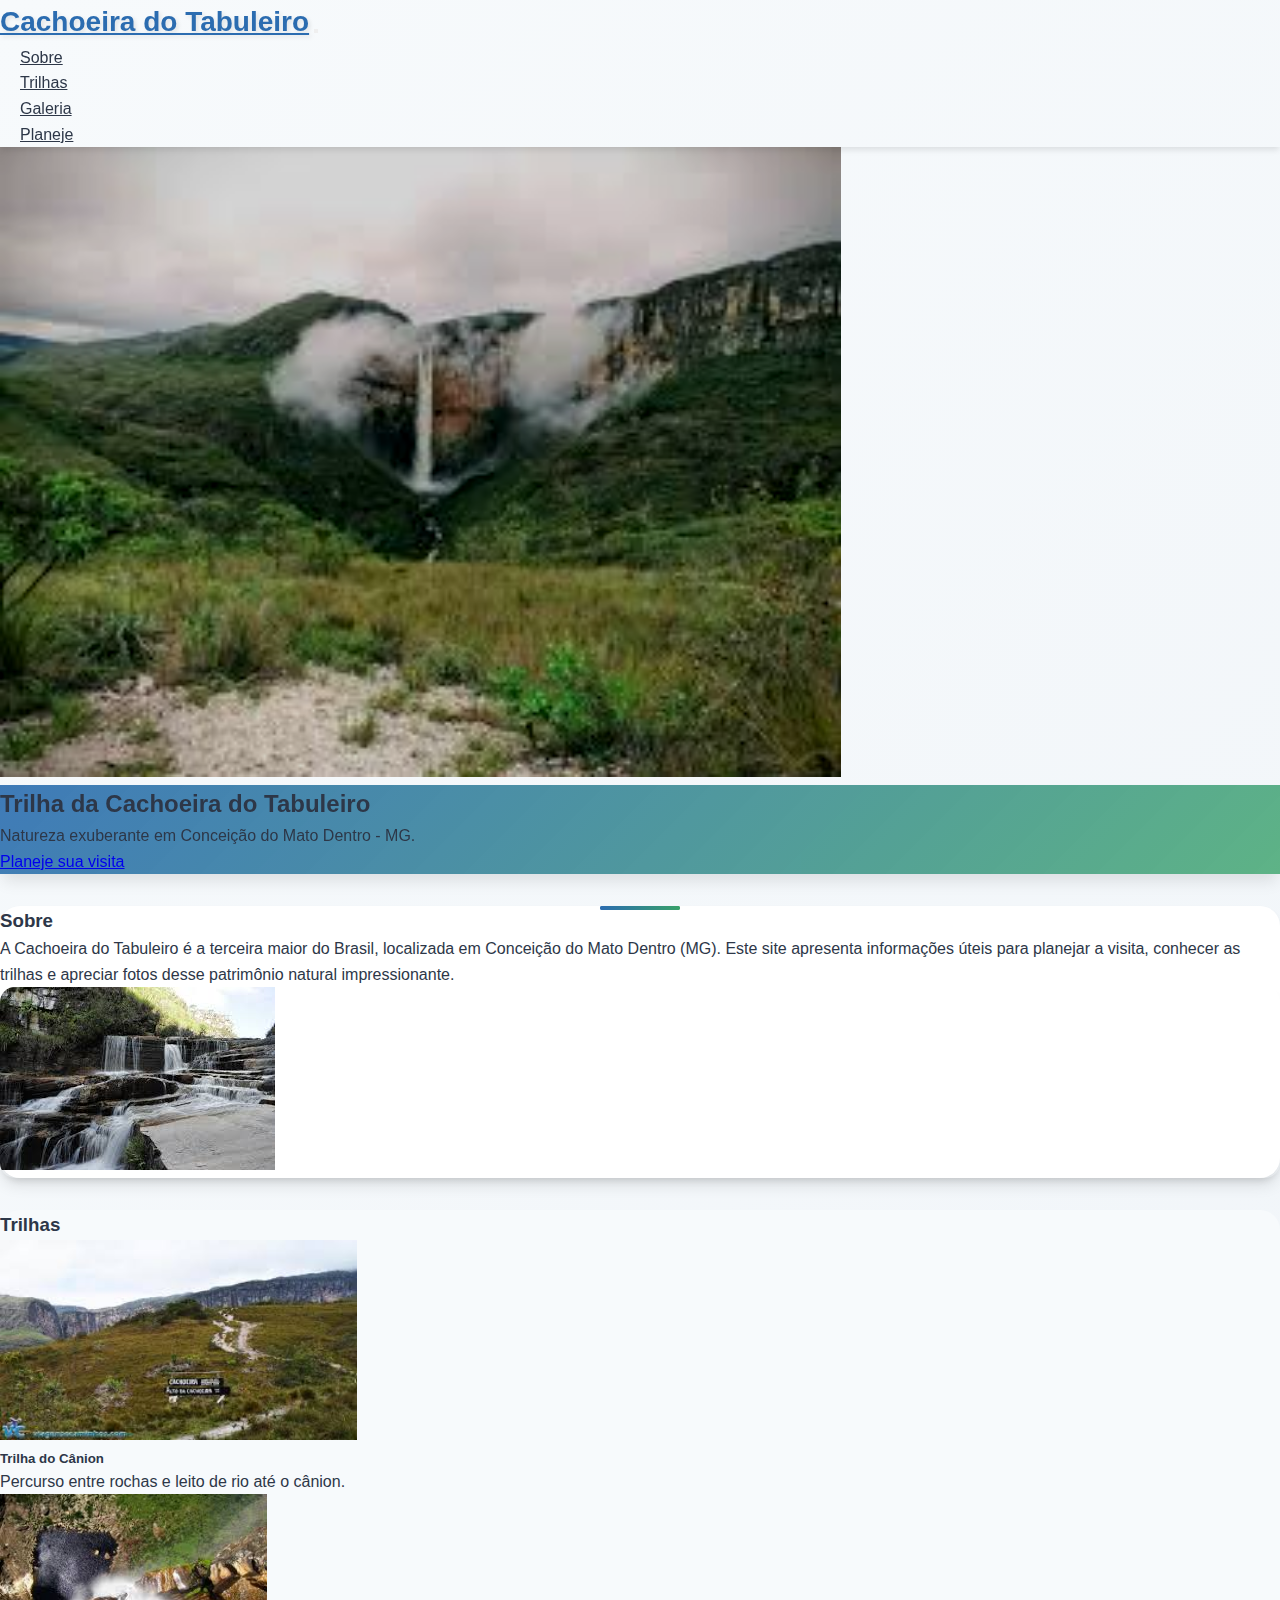
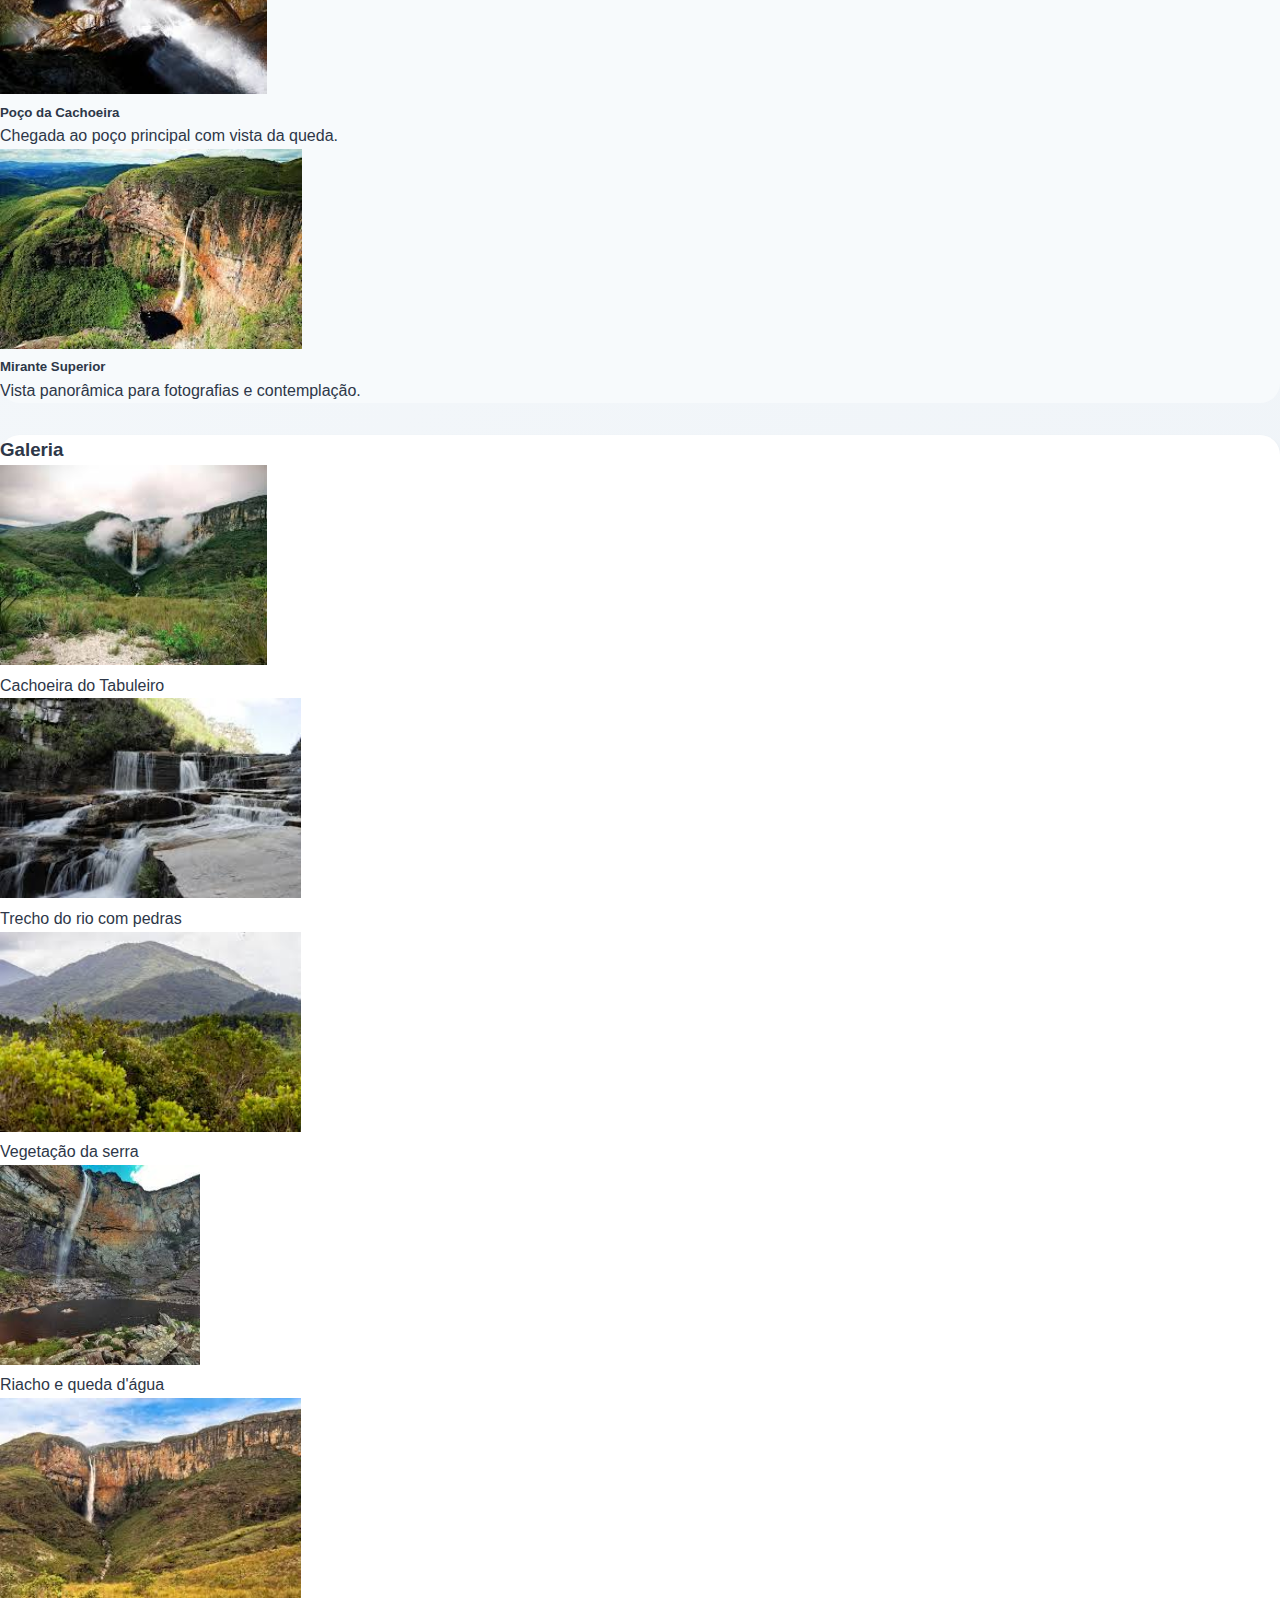
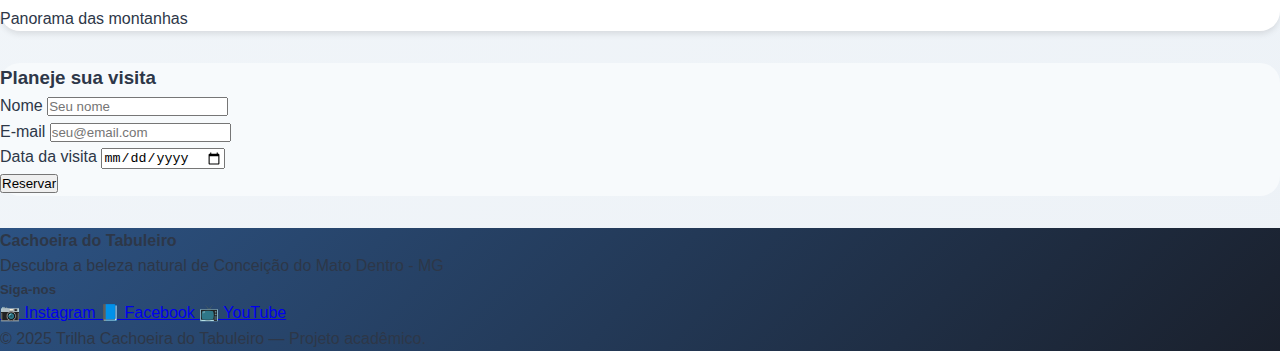
<file: public/index.html>
<!DOCTYPE html>
<html lang="en">
<head>
    <meta charset="UTF-8">
    <meta name="viewport" content="width=device-width, initial-scale=1.0">
    <title>Cachoeira do Tabuleiro</title>
    <!-- Bootstrap CSS -->
    <link href="https://cdn.jsdelivr.net/npm/bootstrap@5.3.2/dist/css/bootstrap.min.css" rel="stylesheet" integrity="sha384-T3c6CoIi6uLrA9TneNEoa7RxnatzjcDSCmG1MXxSR1GAsXEV/Dwwykc2MPK8M2HN" crossorigin="anonymous">
    <link rel="stylesheet" href="style.css">
</head>
<body>
    <header class="site-header" role="banner">
        <nav class="navbar navbar-expand-lg navbar-light bg-white">
            <div class="container">
                <a class="navbar-brand logo" href="#">Cachoeira do Tabuleiro</a>
                <button class="navbar-toggler" type="button" data-bs-toggle="collapse" data-bs-target="#navbarNav" aria-controls="navbarNav" aria-expanded="false" aria-label="Toggle navigation">
                    <span class="navbar-toggler-icon"></span>
                </button>
                <div class="collapse navbar-collapse" id="navbarNav">
                    <ul class="navbar-nav ms-auto">
                        <li class="nav-item">
                            <a class="nav-link" href="#sobre">Sobre</a>
                        </li>
                        <li class="nav-item">
                            <a class="nav-link" href="#trilhas">Trilhas</a>
                        </li>
                        <li class="nav-item">
                            <a class="nav-link" href="#galeria">Galeria</a>
                        </li>
                        <li class="nav-item">
                            <a class="nav-link" href="#planeje">Planeje</a>
                        </li>
                    </ul>
                </div>
            </div>
        </nav>
    </header>

    <main class="site-main" role="main">
        <section class="hero position-relative" aria-label="Destaque">
            <img class="hero__image w-100" src="./fotoDaCachu.jpg" alt="Cachoeira do Tabuleiro">
            <div class="hero__content position-absolute bottom-0 start-0 end-0 p-4">
                <div class="container">
                    <div class="row">
                        <div class="col-lg-6">
                            <h2 class="display-4 fw-bold text-white mb-3">Trilha da Cachoeira do Tabuleiro</h2>
                            <p class="lead text-white mb-4">Natureza exuberante em Conceição do Mato Dentro - MG.</p>
                            <a class="btn btn-warning btn-lg" href="#planeje">Planeje sua visita</a>
                        </div>
                    </div>
                </div>
            </div>
        </section>
        <section id="sobre" class="sobre py-5" aria-label="Sobre o destino">
            <div class="container">
                <div class="row align-items-center">
                    <div class="col-lg-6 mb-4 mb-lg-0">
                        <div class="sobre__texto">
                            <h3 class="display-5 fw-bold text-primary mb-4">Sobre</h3>
                            <p class="lead">
                                A Cachoeira do Tabuleiro é a terceira maior do Brasil, localizada em
                                Conceição do Mato Dentro (MG). Este site apresenta informações úteis
                                para planejar a visita, conhecer as trilhas e apreciar fotos desse
                                patrimônio natural impressionante.
                            </p>
                        </div>
                    </div>
                    <div class="col-lg-6">
                        <div class="sobre__imagem">
                            <img src="./trechoDoRioPedras.jpg" alt="Trecho do rio com pedras na trilha" class="img-fluid rounded shadow">
                        </div>
                    </div>
                </div>
            </div>
        </section>
        <section id="trilhas" class="trilhas py-5" aria-label="Trilhas">
            <div class="container">
                <h3 class="display-5 fw-bold text-center text-primary mb-5">Trilhas</h3>
                <div class="row g-4">
                    <div class="col-lg-4 col-md-6">
                        <div class="card h-100 shadow-sm border-0">
                            <img src="./trilha.jpg" class="card-img-top" alt="Trilha do Cânion" style="height: 200px; object-fit: cover;">
                            <div class="card-body">
                                <h5 class="card-title text-primary">Trilha do Cânion</h5>
                                <p class="card-text">Percurso entre rochas e leito de rio até o cânion.</p>
                            </div>
                        </div>
                    </div>
                    <div class="col-lg-4 col-md-6">
                        <div class="card h-100 shadow-sm border-0">
                            <img src="./poço.jpg" class="card-img-top" alt="Poço da Cachoeira" style="height: 200px; object-fit: cover;">
                            <div class="card-body">
                                <h5 class="card-title text-primary">Poço da Cachoeira</h5>
                                <p class="card-text">Chegada ao poço principal com vista da queda.</p>
                            </div>
                        </div>
                    </div>
                    <div class="col-lg-4 col-md-12">
                        <div class="card h-100 shadow-sm border-0">
                            <img src="./mirante.jpg" class="card-img-top" alt="Mirante Superior" style="height: 200px; object-fit: cover;">
                            <div class="card-body">
                                <h5 class="card-title text-primary">Mirante Superior</h5>
                                <p class="card-text">Vista panorâmica para fotografias e contemplação.</p>
                            </div>
                        </div>
                    </div>
                </div>
            </div>
        </section>
        <section id="galeria" class="galeria py-5" aria-label="Galeria">
            <div class="container">
                <h3 class="display-5 fw-bold text-center text-primary mb-5">Galeria</h3>
                <div class="row g-3">
                    <div class="col-lg-3 col-md-4 col-sm-6">
                        <div class="card border-0 shadow-sm">
                            <img src="./fotoDaCachu.jpg" class="card-img-top" alt="Cachoeira do Tabuleiro" style="height: 200px; object-fit: cover;">
                            <div class="card-body p-2">
                                <p class="card-text small text-muted text-center">Cachoeira do Tabuleiro</p>
                            </div>
                        </div>
                    </div>
                    <div class="col-lg-3 col-md-4 col-sm-6">
                        <div class="card border-0 shadow-sm">
                            <img src="./trechoDoRioPedras.jpg" class="card-img-top" alt="Trecho do rio com pedras" style="height: 200px; object-fit: cover;">
                            <div class="card-body p-2">
                                <p class="card-text small text-muted text-center">Trecho do rio com pedras</p>
                            </div>
                        </div>
                    </div>
                    <div class="col-lg-3 col-md-4 col-sm-6">
                        <div class="card border-0 shadow-sm">
                            <img src="./vegetacaoSerra.jpg" class="card-img-top" alt="Vegetação da serra" style="height: 200px; object-fit: cover;">
                            <div class="card-body p-2">
                                <p class="card-text small text-muted text-center">Vegetação da serra</p>
                            </div>
                        </div>
                    </div>
                    <div class="col-lg-3 col-md-4 col-sm-6">
                        <div class="card border-0 shadow-sm">
                            <img src="./riachoQuedaCachoeira.jpg" class="card-img-top" alt="Riacho e queda d'água" style="height: 200px; object-fit: cover;">
                            <div class="card-body p-2">
                                <p class="card-text small text-muted text-center">Riacho e queda d'água</p>
                            </div>
                        </div>
                    </div>
                    <div class="col-lg-6 col-md-8 col-sm-12">
                        <div class="card border-0 shadow-sm">
                            <img src="./PanoramaMontanha.jpg" class="card-img-top" alt="Panorama das montanhas" style="height: 200px; object-fit: cover;">
                            <div class="card-body p-2">
                                <p class="card-text small text-muted text-center">Panorama das montanhas</p>
                            </div>
                        </div>
                    </div>
                </div>
            </div>
        </section>
        <section id="planeje" class="form-section py-5" aria-label="Planeje sua visita">
            <div class="container">
                <div class="row justify-content-center">
                    <div class="col-lg-8 col-md-10">
                        <div class="card shadow border-0">
                            <div class="card-body p-4">
                                <h3 class="display-5 fw-bold text-center text-primary mb-4">Planeje sua visita</h3>
                                <form class="form-visita" action="#" method="post">
                                    <div class="mb-3">
                                        <label for="nome" class="form-label fw-semibold">Nome</label>
                                        <input type="text" class="form-control" id="nome" name="nome" placeholder="Seu nome" required>
                                    </div>
                                    <div class="mb-3">
                                        <label for="email" class="form-label fw-semibold">E-mail</label>
                                        <input type="email" class="form-control" id="email" name="email" placeholder="seu@email.com" required>
                                    </div>
                                    <div class="mb-4">
                                        <label for="data" class="form-label fw-semibold">Data da visita</label>
                                        <input type="date" class="form-control" id="data" name="data">
                                    </div>
                                    <div class="d-grid">
                                        <button type="submit" class="btn btn-warning btn-lg">Reservar</button>
                                    </div>
                                </form>
                            </div>
                        </div>
                    </div>
                </div>
            </div>
        </section>
    </main>
    <footer class="site-footer bg-dark text-light py-4" role="contentinfo">
        <div class="container">
            <div class="row align-items-center">
                <div class="col-md-6 mb-3 mb-md-0">
                    <div class="footer-info">
                        <h4 class="text-warning fw-bold">Cachoeira do Tabuleiro</h4>
                        <p class="mb-0">Descubra a beleza natural de Conceição do Mato Dentro - MG</p>
                    </div>
                </div>
                <div class="col-md-6">
                    <div class="footer-social text-md-end">
                        <h5 class="text-warning fw-semibold mb-3">Siga-nos</h5>
                        <div class="social-links d-flex flex-column flex-md-row justify-content-md-end gap-3">
                            <a href="#" class="social-link text-light text-decoration-none" aria-label="Instagram">
                                <span>📷</span> Instagram
                            </a>
                            <a href="#" class="social-link text-light text-decoration-none" aria-label="Facebook">
                                <span>📘</span> Facebook
                            </a>
                            <a href="#" class="social-link text-light text-decoration-none" aria-label="YouTube">
                                <span>📺</span> YouTube
                            </a>
                        </div>
                    </div>
                </div>
            </div>
        </div>
        <div class="footer-bottom border-top border-secondary mt-4 pt-3">
            <div class="container">
                <p class="text-center text-muted mb-0">&copy; 2025 Trilha Cachoeira do Tabuleiro — Projeto acadêmico.</p>
            </div>
        </div>
    </footer>
    
    <script src="app.js"></script>
    <!-- Bootstrap JS -->
    <script src="https://cdn.jsdelivr.net/npm/bootstrap@5.3.2/dist/js/bootstrap.bundle.min.js" integrity="sha384-C6RzsynM9kWDrMNeT87bh95OGNyZPhcTNXj1NW7RuBCsyN/o0jlpcV8Qyq46cDfL" crossorigin="anonymous"></script>
</body>
</html>
</file>
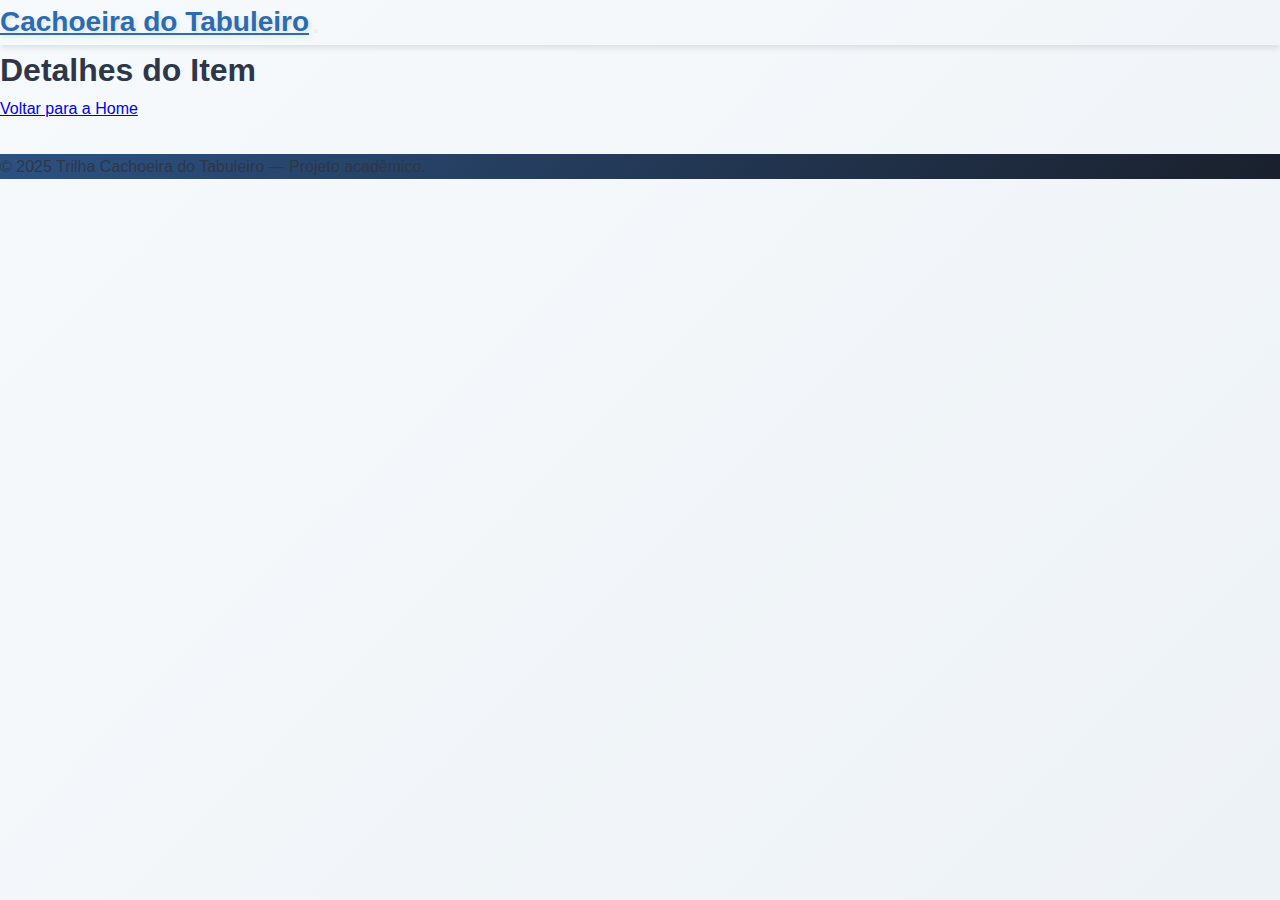
<file: public/detalhes.html>
<!DOCTYPE html>
<html lang="pt-BR">
<head>
    <meta charset="UTF-8">
    <meta name="viewport" content="width=device-width, initial-scale=1.0">
    <title>Detalhes - Cachoeira do Tabuleiro</title>
    <link href="https://cdn.jsdelivr.net/npm/bootstrap@5.3.2/dist/css/bootstrap.min.css" rel="stylesheet" integrity="sha384-T3c6CoIi6uLrA9TneNEoa7RxnatzjcDSCmG1MXxSR1GAsXEV/Dwwykc2MPK8M2HN" crossorigin="anonymous">
    <link rel="stylesheet" href="style.css">
</head>
<body>
    <header class="site-header" role="banner">
        <nav class="navbar navbar-expand-lg navbar-light bg-white">
            <div class="container">
                <a class="navbar-brand logo" href="index.html">Cachoeira do Tabuleiro</a>
                <button class="navbar-toggler" type="button" data-bs-toggle="collapse" data-bs-target="#navbarNav" aria-controls="navbarNav" aria-expanded="false" aria-label="Toggle navigation">
                    <span class="navbar-toggler-icon"></span>
                </button>
            </div>
        </nav>
    </header>

    <main class="site-main" role="main">
        <section class="py-5">
            <div class="container">
                <h1 class="display-5 fw-bold text-primary mb-4">Detalhes do Item</h1>
                <div id="detalhes-container" class="row g-4">
                    <!-- Conteúdo dinâmico via app.js (etapas futuras) -->
                </div>
                <div class="mt-4">
                    <a href="index.html" class="btn btn-outline-primary">Voltar para a Home</a>
                </div>
            </div>
        </section>
    </main>

    <footer class="site-footer bg-dark text-light py-4" role="contentinfo">
        <div class="container">
            <p class="mb-0 text-center">&copy; 2025 Trilha Cachoeira do Tabuleiro — Projeto acadêmico.</p>
        </div>
    </footer>

    <script src="app.js"></script>
    <script src="https://cdn.jsdelivr.net/npm/bootstrap@5.3.2/dist/js/bootstrap.bundle.min.js" integrity="sha384-C6RzsynM9kWDrMNeT87bh95OGNyZPhcTNXj1NW7RuBCsyN/o0jlpcV8Qyq46cDfL" crossorigin="anonymous"></script>
</body>
 </html>
</file>
<file: public/style.css>
/* Reset e configurações base */
* {
    margin: 0;
    padding: 0;
    box-sizing: border-box;
}

body {
    font-family: 'Segoe UI', Tahoma, Geneva, Verdana, sans-serif;
    line-height: 1.6;
    color: #2d3748;
    background: linear-gradient(135deg, #f7fafc 0%, #edf2f7 100%);
    min-height: 100vh;
}

/* Paleta de cores */
:root {
    --primary-color: #2b6cb0;
    --primary-dark: #2c5282;
    --secondary-color: #38a169;
    --accent-color: #ed8936;
    --text-dark: #2d3748;
    --text-light: #4a5568;
    --bg-light: #f7fafc;
    --bg-white: #ffffff;
    --border-color: #e2e8f0;
    --shadow: 0 4px 6px -1px rgba(0, 0, 0, 0.1);
    --shadow-lg: 0 10px 15px -3px rgba(0, 0, 0, 0.1);
}

/* Header customizado com Bootstrap */
.site-header {
    position: sticky;
    top: 0;
    z-index: 100;
    box-shadow: var(--shadow);
}

.navbar-brand.logo {
    font-size: 1.75rem;
    font-weight: 700;
    color: var(--primary-color) !important;
    text-shadow: 2px 2px 4px rgba(0, 0, 0, 0.1);
}

.navbar-nav .nav-link {
    color: var(--text-dark) !important;
    font-weight: 500;
    padding: 0.75rem 1.25rem !important;
    border-radius: 25px;
    transition: all 0.3s ease;
    position: relative;
    overflow: hidden;
}

.navbar-nav .nav-link::before {
    content: '';
    position: absolute;
    top: 0;
    left: -100%;
    width: 100%;
    height: 100%;
    background: linear-gradient(90deg, transparent, rgba(43, 108, 176, 0.1), transparent);
    transition: left 0.5s;
}

.navbar-nav .nav-link:hover::before {
    left: 100%;
}

.navbar-nav .nav-link:hover {
    background: var(--primary-color) !important;
    color: white !important;
    transform: translateY(-2px);
    box-shadow: var(--shadow);
}

/* Hero customizado com Bootstrap */
.hero__image {
    height: 60vh;
    object-fit: cover;
    filter: brightness(0.8) contrast(1.1);
    transition: transform 0.3s ease;
}

.hero:hover .hero__image {
    transform: scale(1.05);
}

.hero__content {
    background: linear-gradient(135deg, rgba(43, 108, 176, 0.9), rgba(56, 161, 105, 0.8));
    backdrop-filter: blur(10px);
    box-shadow: var(--shadow-lg);
}

/* Seção Sobre customizada */
.sobre {
    background: var(--bg-white);
    margin: 2rem 0;
    border-radius: 20px;
    box-shadow: var(--shadow);
}

.sobre__imagem {
    position: relative;
    overflow: hidden;
    border-radius: 15px;
    box-shadow: var(--shadow-lg);
}

.sobre__imagem img {
    transition: transform 0.3s ease;
}

.sobre__imagem:hover img {
    transform: scale(1.1);
}

/* Trilhas customizadas */
.trilhas {
    background: var(--bg-light);
    margin: 2rem 0;
    border-radius: 20px;
}

.trilhas h3::after {
    content: '';
    position: absolute;
    bottom: -10px;
    left: 50%;
    transform: translateX(-50%);
    width: 80px;
    height: 4px;
    background: linear-gradient(90deg, var(--primary-color), var(--secondary-color));
    border-radius: 2px;
}

/* Galeria customizada */
.galeria {
    background: var(--bg-white);
    margin: 2rem 0;
    border-radius: 20px;
    box-shadow: var(--shadow);
}

.galeria h3::after {
    content: '';
    position: absolute;
    bottom: -10px;
    left: 50%;
    transform: translateX(-50%);
    width: 80px;
    height: 4px;
    background: linear-gradient(90deg, var(--primary-color), var(--secondary-color));
    border-radius: 2px;
}

/* Formulário customizado */
.form-section {
    background: var(--bg-light);
    margin: 2rem 0;
    border-radius: 20px;
}

.form-visita h3::after {
    content: '';
    position: absolute;
    bottom: -10px;
    left: 50%;
    transform: translateX(-50%);
    width: 80px;
    height: 4px;
    background: linear-gradient(90deg, var(--primary-color), var(--secondary-color));
    border-radius: 2px;
}

/* Footer customizado */
.site-footer {
    background: linear-gradient(135deg, var(--primary-dark), #1a202c);
    margin-top: 2rem;
}

.social-link {
    transition: all 0.3s ease;
}

.social-link:hover {
    color: var(--accent-color) !important;
    transform: translateX(5px);
}

/* Responsividade com Bootstrap - apenas ajustes específicos */
@media (min-width: 768px) {
    .hero__image { 
        height: 70vh; 
    }
}

/* Animações customizadas com Bootstrap */
.card {
    transition: all 0.3s ease;
}

.card:hover {
    transform: translateY(-5px);
}

/* Reduzir animações em dispositivos que preferem menos movimento */
@media (prefers-reduced-motion: reduce) {
    * {
        animation-duration: 0.01ms !important;
        animation-iteration-count: 1 !important;
        transition-duration: 0.01ms !important;
    }
}
</file>
